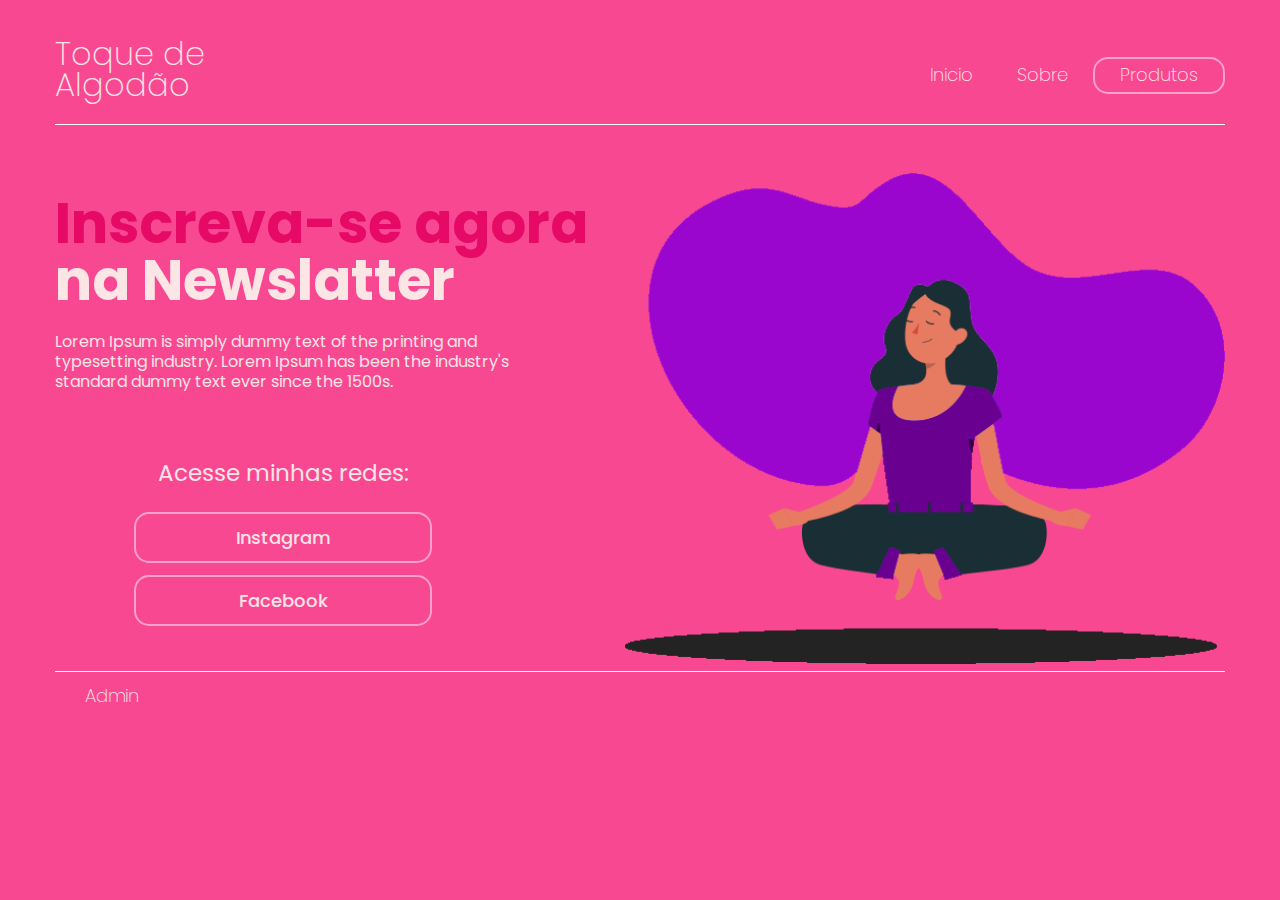
<file: index.html>
<!DOCTYPE html>
<html lang="en">
<head>
    <meta charset="UTF-8">
    <meta http-equiv="X-UA-Compatible" content="IE=edge">
    <meta name="viewport" content="width=device-width, initial-scale=1.0">
    <title>Projeto Site</title>
    <link rel="stylesheet" href="style.css">
    <link rel="stylesheet" href="media.css">
</head>
<body>
    <header class="cabecalho">
        <div class="cabecalho-titulo">
            <h1>Toque de</h1>
            <h1>Algodão</h1>
        </div>
        <ul class="cabecalho-links">
            <a class="cabecalho-a" href="./index.html"><li class="cabecalho-links-style">Inicio</li></a>
            <a class="cabecalho-a" href="./about.html"><li class="cabecalho-links-style">Sobre</li></a>
            <a class="cabecalho-a" href="./products.html" id="botao-destaque"><li class="cabecalho-links-style">Produtos</li></a>
        </ul>
    </header>
    <main>
        <aside class="conteudo-principal">
            <h2 class="conteudo-principal-titulo"><span>Inscreva-se agora</span></h2>
            <h2 class="conteudo-principal-titulo">na Newslatter</h2>
            <p class="conteudo-principal-paragrafo">Lorem Ipsum is simply dummy text of the printing and typesetting industry. Lorem Ipsum has been the industry's standard dummy text ever since the 1500s.</p>
            <div class="conteudo-principal-links">
                <p class="conteudo-principal-links-texto">Acesse minhas redes:</p>
                <a class="conteudo-principal-links-style" href="https://www.instagram.com/">Instagram</a>
                <a class="conteudo-principal-links-style" href="https://www.facebook.com/">Facebook</a>
            </div>
        </aside>
        <article>
            <img class="conteudo-principal-imagem" src="./assets/77d0a7c454e658833800528e748edbe9.png" alt="Imagem tela principal">
        </article>
    </main>
    <footer class="rodape">
        <a class="rodape-link" href="adm-page.html">Admin</a>
    </footer>
    
</body>
</html>
</file>
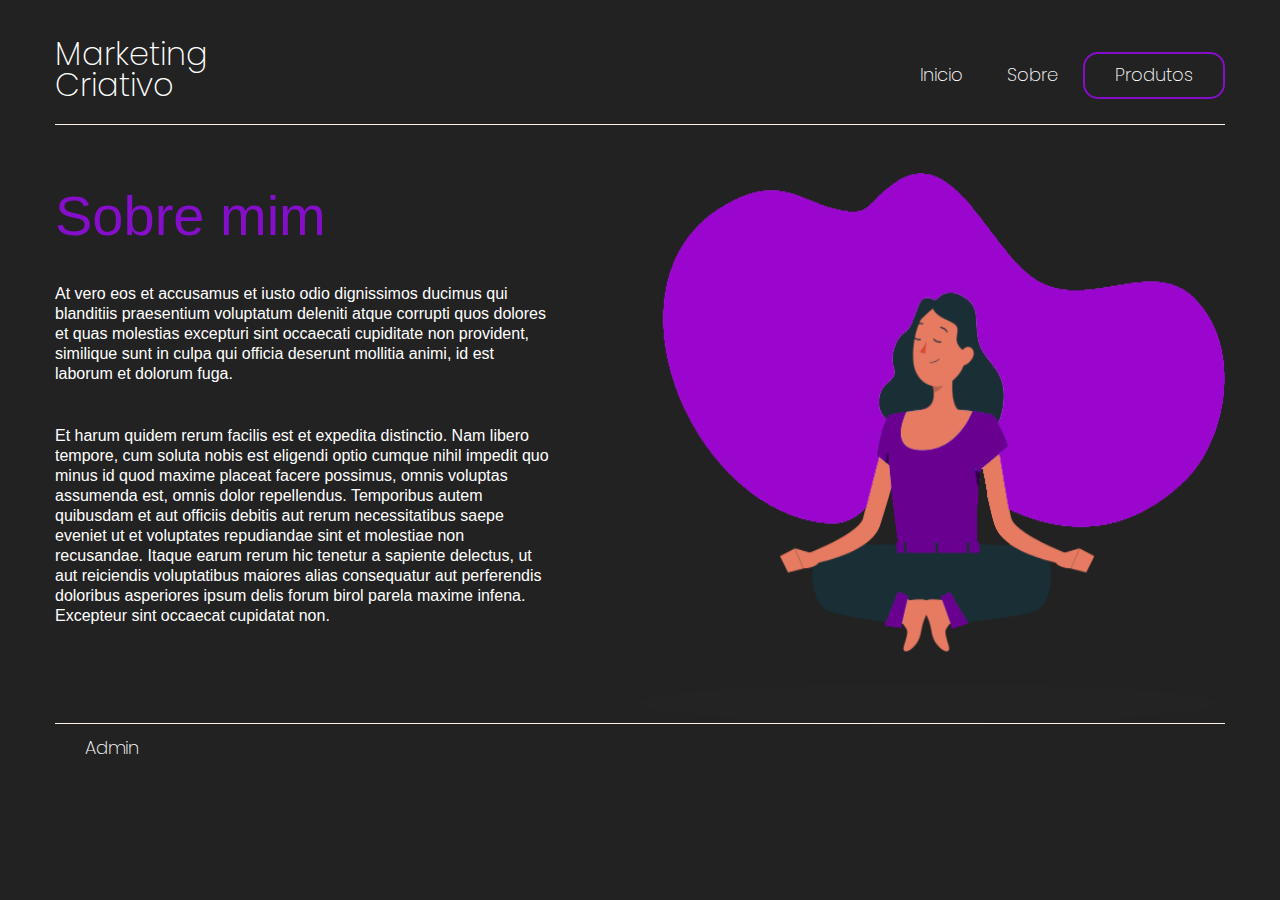
<file: about.html>
<!DOCTYPE html>
<html lang="en">
<head>
    <meta charset="UTF-8">
    <meta http-equiv="X-UA-Compatible" content="IE=edge">
    <meta name="viewport" content="width=device-width, initial-scale=1.0">
    <title>Sobre Mim</title>
    <link rel="stylesheet" href="./aboutstyle.css">
    <link rel="stylesheet" href="media.css">
</head>
<body>
    <header class="cabecalho">
        <div class="cabecalho-titulo">
            <h1>Marketing</h1>
            <h1>Criativo</h1>
        </div>
        <ul class="cabecalho-links">
            <a class="cabecalho-a" href="./index.html"><li class="cabecalho-links-style">Inicio</li></a>
            <a class="cabecalho-a" href="./about.html"><li class="cabecalho-links-style">Sobre</li></a>
            <a class="cabecalho-a" href="./products.html" id="botao-destaque"><li class="cabecalho-links-style">Produtos</li></a>
        </ul>
    </header>
    <main>
        <section class="conteudo-principal-about">
            <h1 class="conteudo-principal-titulo-about"><span>Sobre mim</span></h1>
            <p class="conteudo-principal-paragrafo-about">At vero eos et accusamus et iusto odio dignissimos ducimus qui blanditiis praesentium voluptatum deleniti atque corrupti quos dolores et quas molestias excepturi sint occaecati cupiditate non provident, similique sunt in culpa qui officia deserunt mollitia animi, id est laborum et dolorum fuga.</p>
            <p class="conteudo-principal-paragrafo-about">Et harum quidem rerum facilis est et expedita distinctio. Nam libero tempore, cum soluta nobis est eligendi optio cumque nihil impedit quo minus id quod maxime placeat facere possimus, omnis voluptas assumenda est, omnis dolor repellendus. Temporibus autem quibusdam et aut officiis debitis aut rerum necessitatibus saepe eveniet ut et voluptates repudiandae sint et molestiae non recusandae. Itaque earum rerum hic tenetur a sapiente delectus, ut aut reiciendis voluptatibus maiores alias consequatur aut perferendis doloribus asperiores ipsum delis forum birol parela maxime infena. Excepteur sint occaecat cupidatat non.</p>
        </section>
        <img class="conteudo-principal-imagem-about" src="./assets/77d0a7c454e658833800528e748edbe9.png" alt="mulher roxa">
    </main>
    <footer class="rodape-about">
        <a class="rodape-link" href="adm-page.html">Admin</a>
    </footer>
</file>
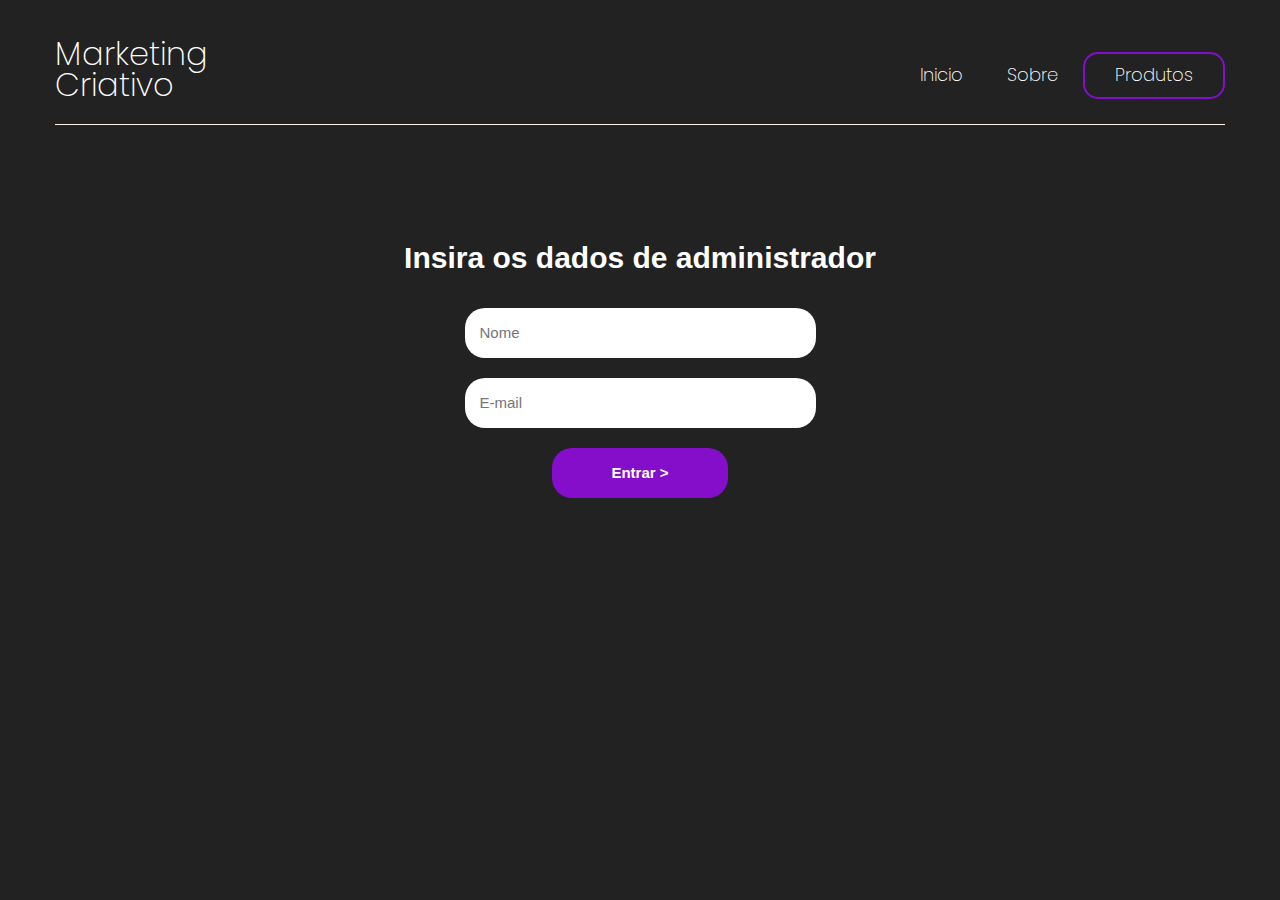
<file: adm-page.html>
<!DOCTYPE html>
<html lang="en">
<head>
    <meta charset="UTF-8">
    <meta http-equiv="X-UA-Compatible" content="IE=edge">
    <meta name="viewport" content="width=device-width, initial-scale=1.0">
    <title>Pagina do Administrador</title>
    <link rel="stylesheet" href="./admstyle.css">
    <link rel="stylesheet" href="./media.css">
</head>
<body>
    <header class="cabecalho">
        <div class="cabecalho-titulo">
            <h1>Marketing</h1>
            <h1>Criativo</h1>
        </div>
        <ul class="cabecalho-links">
            <a class="cabecalho-a" href="./index.html"><li class="cabecalho-links-style">Inicio</li></a>
            <a class="cabecalho-a" href="./about.html"><li class="cabecalho-links-style">Sobre</li></a>
            <a class="cabecalho-a" href="./products.html" id="botao-destaque"><li class="cabecalho-links-style">Produtos</li></a>
        </ul>
    </header>
    <main class="conteudo-principal-adm">
        <h2 class="conteudo-principal-titulo-adm">Insira os dados de administrador</h2>
        <form class="formulario">
            <input type="text" placeholder="Nome">
            <input type="email" placeholder="E-mail">
            <input type="submit" value="Entrar >">
        </form>
    </main>
    
</body>
</html>
</file>
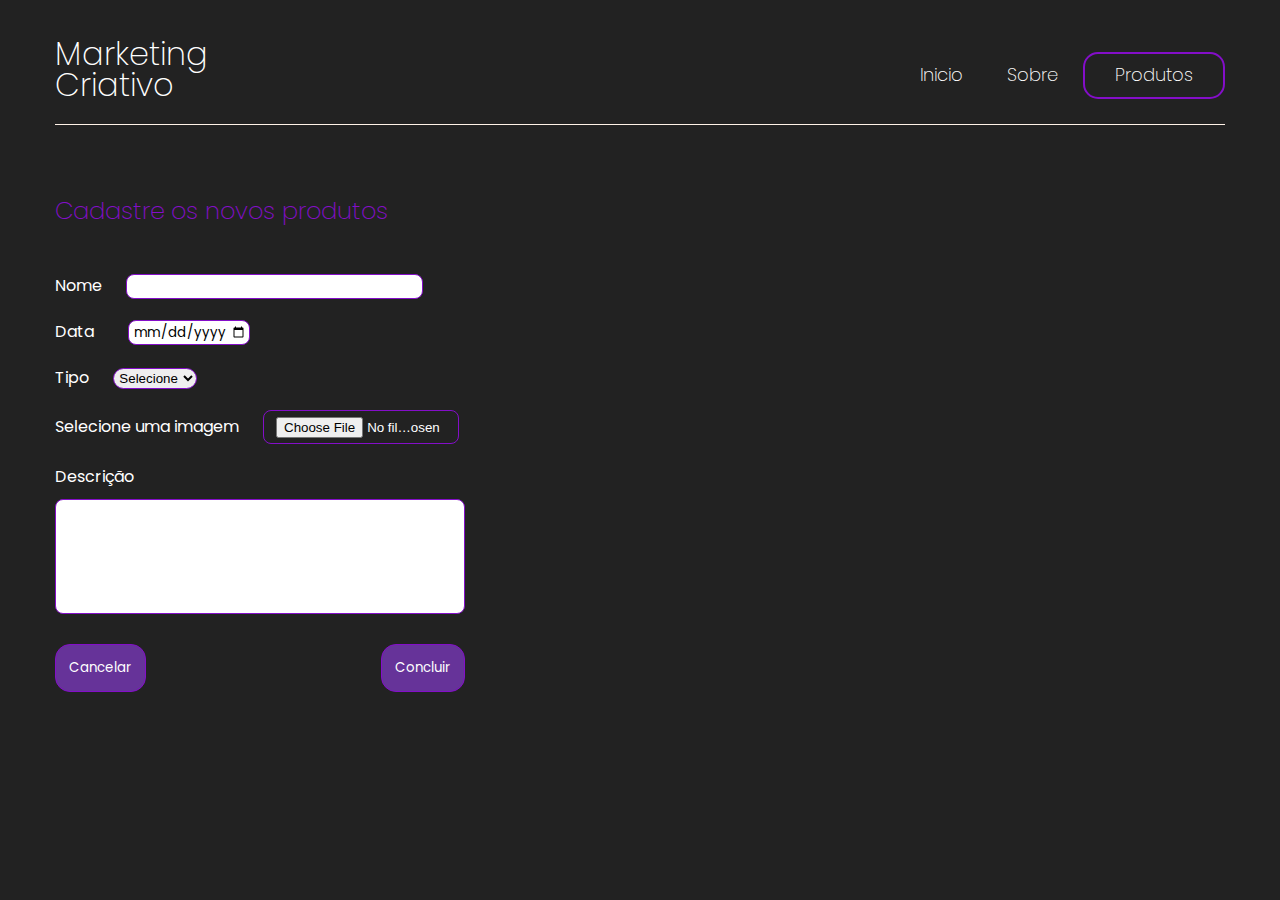
<file: product-cad.html>
<!DOCTYPE html>
<html lang="en">
<head>
    <meta charset="UTF-8">
    <meta http-equiv="X-UA-Compatible" content="IE=edge">
    <meta name="viewport" content="width=device-width, initial-scale=1.0">
    <title>Cadastro de produtos</title>
    <link rel="stylesheet" href="./cadstyle.css">
    <link rel="stylesheet" href="./media.css">
</head>
<body>
    <header class="cabecalho-cad">
        <div class="cabecalho-titulo-cad">
            <h1>Marketing</h1>
            <h1>Criativo</h1>
        </div>
        <ul class="cabecalho-links-cad">
            <a class="cabecalho-a" href="./index.html"><li class="cabecalho-links-style-cad">Inicio</li></a>
            <a class="cabecalho-a" href="./about.html"><li class="cabecalho-links-style-cad">Sobre</li></a>
            <a class="cabecalho-a" href="./products.html" id="botao-destaque"><li class="cabecalho-links-style-cad">Produtos</li></a>
        </ul>
    </header>
    <div class="conteudo-principal-cad">
        <h2 class="conteudo-principal-cad-titulo">Cadastre os novos produtos</h2>
        <br>
    </div>
    <form class="formulario">
        <div class="campo">
                <label for="nome">Nome</label>
                <input type="text" name="nome" id="nome" required>
        </div>
        <div class="campo">
                <label for="data" id="data">Data</label>
                <input type="date" name="data" id="data" required>
        </div>
        <div class="campo">
            <label for="tipo">Tipo</label>
            <select name="tipo" id="tipo" required>
                    <option selected disabled value="">Selecione</option>
                    <option>Sport</option>
                    <option value="">Muscle</option>
                    <option value="">Supercar</option>
                    <option value="">Hypercar</option>
            </select>
        </div>
        <div class="campo">
            <label for="imagem">Selecione uma imagem</label>
            <input type="file" name="imagem" id="imagem">
        </div>
        <div class="campo-textarea">
                <label for="descricao">Descrição</label>
                <textarea rows="6" id="descricao"></textarea>
        </div>
        <div class="botao-cad">
            <button class="botao" type="submit">Cancelar</button>
            <button class="botao" type="submit">Concluir</button>
        </div>    
    </form>
</file>
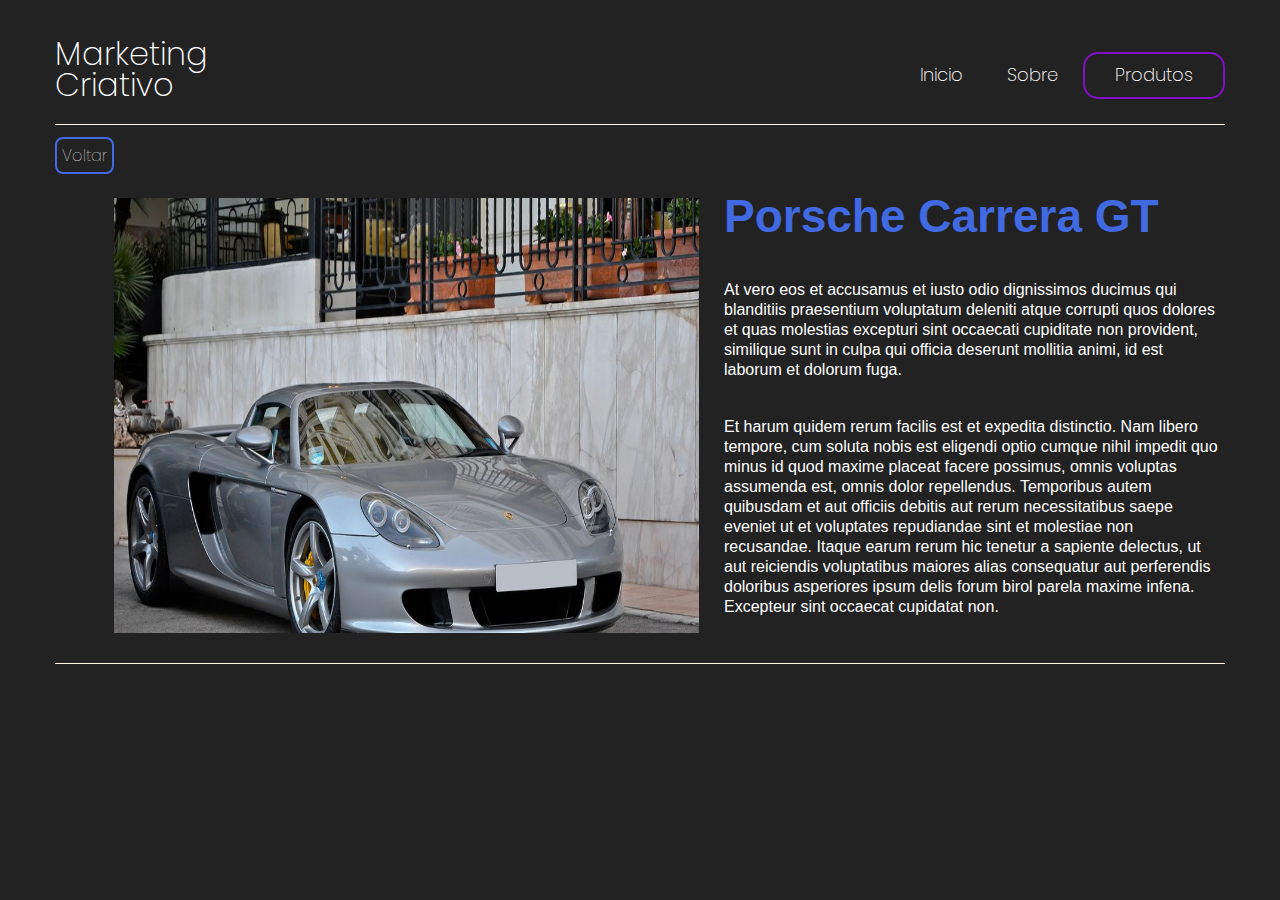
<file: productpage.html>
<!DOCTYPE html>
<html lang="en">
<head>
    <meta charset="UTF-8">
    <meta http-equiv="X-UA-Compatible" content="IE=edge">
    <meta name="viewport" content="width=device-width, initial-scale=1.0">
    <title>Pagina do produto</title>
    <link rel="stylesheet" href="./productpagestyle.css">
    <link rel="stylesheet" href="media.css">
</head>
<body>
    <header class="cabecalho">
        <div class="cabecalho-titulo">
            <h1>Marketing</h1>
            <h1>Criativo</h1>
        </div>
        <ul class="cabecalho-links">
            <a class="cabecalho-a" href="./index.html"><li class="cabecalho-links-style">Inicio</li></a>
            <a class="cabecalho-a" href="./about.html"><li class="cabecalho-links-style">Sobre</li></a>
            <a class="cabecalho-a" href="./products.html" id="botao-destaque"><li class="cabecalho-links-style">Produtos</li></a>
        </ul>
    </header>
    <main>
        <header class="botao-voltar">
            <a href="products.html" class="back-link"><i class="fas fa-arrow-left"></i> Voltar</a>
        </header>
        <img class="conteudo-principal-imagem-produtopag" src="./assets/1484927519-porsche-carrera-gt.jpg" alt="carrera gt">
        <section class="conteudo-principal-produtopag">
            <h2 class="conteudo-principal-titulo-produtopag"><span>Porsche Carrera GT</span></h1>
            <p class="conteudo-principal-paragrafo-produtopag">At vero eos et accusamus et iusto odio dignissimos ducimus qui blanditiis praesentium voluptatum deleniti atque corrupti quos dolores et quas molestias excepturi sint occaecati cupiditate non provident, similique sunt in culpa qui officia deserunt mollitia animi, id est laborum et dolorum fuga.</p>
            <p class="conteudo-principal-paragrafo-produtopag">Et harum quidem rerum facilis est et expedita distinctio. Nam libero tempore, cum soluta nobis est eligendi optio cumque nihil impedit quo minus id quod maxime placeat facere possimus, omnis voluptas assumenda est, omnis dolor repellendus. Temporibus autem quibusdam et aut officiis debitis aut rerum necessitatibus saepe eveniet ut et voluptates repudiandae sint et molestiae non recusandae. Itaque earum rerum hic tenetur a sapiente delectus, ut aut reiciendis voluptatibus maiores alias consequatur aut perferendis doloribus asperiores ipsum delis forum birol parela maxime infena. Excepteur sint occaecat cupidatat non.</p>
        </section>
    </main>
    <footer class="rodape-produtopag">
        <a class="rodape-link" href="adm-page.html">Admin</a>
    </footer>
</file>
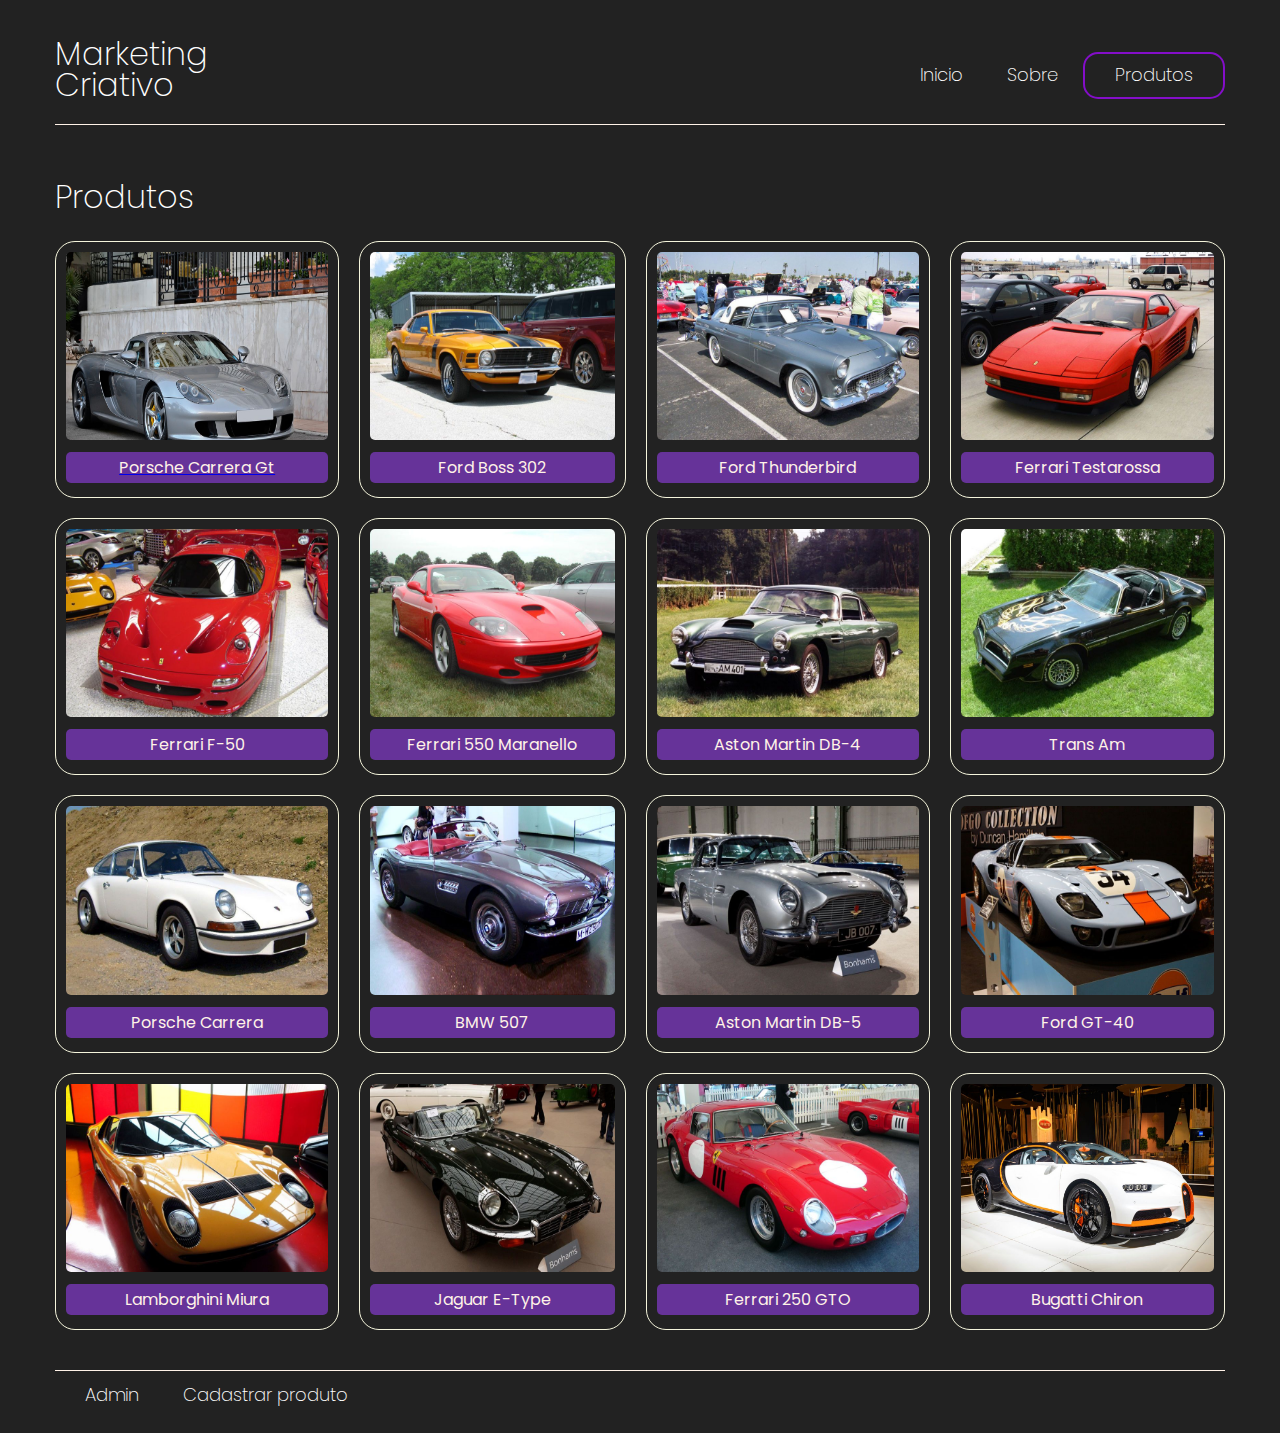
<file: products.html>
<!DOCTYPE html>
<html lang="en">
<head>
    <meta charset="UTF-8">
    <meta http-equiv="X-UA-Compatible" content="IE=edge">
    <meta name="viewport" content="width=device-width, initial-scale=1.0">
    <title>Produtos</title>
    <link rel="stylesheet" href="./productsstyle.css">
    <link rel="stylesheet" href="media.css">
</head>
<body>
    <header class="cabecalho">
        <div class="cabecalho-titulo">
            <h1>Marketing</h1>
            <h1>Criativo</h1>
        </div>
        <ul class="cabecalho-links">
            <a class="cabecalho-a" href="./index.html"><li class="cabecalho-links-style">Inicio</li></a>
            <a class="cabecalho-a" href="./about.html"><li class="cabecalho-links-style">Sobre</li></a>
            <a class="cabecalho-a" href="./products.html" id="botao-destaque"><li class="cabecalho-links-style">Produtos</li></a>
        </ul>
    </header>
    <main>
        <header class="main-cabecalho-products">Produtos</header>
        <section class="grid-produtos">
            <section class="produto">
                <img class="produto-img" src="./assets/1484927519-porsche-carrera-gt.jpg" alt="carrera gt">
                <a href="./productpage.html"><p>Porsche Carrera Gt</p></a>
            </section>
            <section class="produto">
                <img class="produto-img" src="./assets/54ca5c2a9efe7_-_100-cars-010-ford-boss-302-1211-xln.jpg" alt="boss 302">
                <p>Ford Boss 302</p>
            </section>
            <section class="produto">
                <img class="produto-img" src="./assets/54ca5c2e3b6eb_-_100-cars-020-ford-thunderbird-1211-xln.jpg" alt="thunderbird 1211">
                <p>Ford Thunderbird</p>
            </section>
            <section class="produto">
                <img class="produto-img" src="./assets/54ca5c3414a77_-_100-cars-036-ferrari-testarossa-1211-xln.jpg" alt="testarossa">
                <p>Ferrari Testarossa</p>
            </section>
            <section class="produto">
                <img class="produto-img" src="./assets/54ca5c3809782_-_100-cars-047-ferrari-f50-1211-xln.jpg" alt="f-50">
                <p>Ferrari F-50</p>
            </section>
            <section class="produto">
                <img class="produto-img" src="./assets/54ca5c3d9c142_-_100-cars-062-ferrari-550-maranello-1211-xln-46381994.jpg" alt="550 maranello">
                <p>Ferrari 550 Maranello</p>
            </section>
            <section class="produto">
                <img class="produto-img" src="./assets/54ca5c3debdb3_-_100-cars-063-aston-martin-db4-1211-xln.jpg" alt="db-4">
                <p>Aston Martin DB-4</p>
            </section>
            <section class="produto">
                <img class="produto-img" src="./assets/54ca5c3e9b479_-_100-cars-065-trans-am-1211-xln.jpg" alt="trans am">
                <p>Trans Am</p>
            </section>
            <section class="produto">
                <img class="produto-img" src="./assets/54ca5c42931c7_-_100-cars-075-porsche-carrera-27rs-1211-xln.jpg" alt="carrera">
                <p>Porsche Carrera</p>
            </section>
            <section class="produto">
                <img class="produto-img" src="./assets/54ca5c466f215_-_100-cars-085-bmw-507-1211-xln-7773836.jpg" alt="bmw 507">
                <p>BMW 507</p>
            </section>
            <section class="produto">
                <img class="produto-img" src="./assets/54ca5c481b744_-_100-cars-089-aston-martin-db5-1211-xln.jpg" alt="db5">
                <p>Aston Martin DB-5</p>
            </section>
            <section class="produto">
                <img class="produto-img" src="./assets/54ca5c4871ef7_-_100-cars-090-ford-gt40-1211-xln-25588403.jpg" alt="ford gt40">
                <p>Ford GT-40</p>
            </section>
            <section class="produto">
                <img class="produto-img" src="./assets/54ca5c498032c_-_100-cars-093-lamborghini-miura-1211-xln.jpg" alt="miura">
                <p>Lamborghini Miura</p>
            </section>
            <section class="produto">
                <img class="produto-img" src="./assets/54ca5c4aa0854_-_100-cars-096-jaguar-e-type-1211-xln.jpg" alt="e-type">
                <p>Jaguar E-Type</p>
            </section>
            <section class="produto">
                <img class="produto-img" src="./assets/54ca5c4c09724_-_100-cars-100-ferrari-250-gto-1211-xln.jpg" alt="250 gto">
                <p>Ferrari 250 GTO</p>
            </section>
            <section class="produto">
                <img class="produto-img" src="./assets/bugatti-chiron-sport-mid-engined-w16-engine-exclusive-news-photo-1600704674.jpg" alt="chiron">
                <p>Bugatti Chiron</p>
            </section>
        </section>
    </main>
    <footer class="rodape-products">
        <a class="rodape-link" href="adm-page.html">Admin</a>
        <a class="rodape-link" href="./product-cad.html">Cadastrar produto</a>
    </footer>

</body>
</html>
</file>
<file: style.css>
@import url('https://fonts.googleapis.com/css2?family=Inter&family=Poppins:wght@300;400;500;600;700;900&family=Righteous&display=swap');

:root {
    --cor--background: #F94892;
    --cor--fonte: #FBE5E5;
    --cor--titulo: #E60965;
    --cor--hover: #FFA1C9;

    --fonte--primaria: 'Poppins', sans-serif;
    --fonte--secundaria: 'Montserrat', sans-serif;
}

/* * {
    margin: 0;
    padding: 0;
} */

body {
    background-color: var(--cor--background);
    color: var(--cor--fonte);
    font-family: var(--fonte--primaria);
    font-weight: normal;
    font-style: normal;
    box-sizing: border-box;
    margin: 0 auto;
    padding: 15px;
    max-width: 1200px;
}

.cabecalho {
    display: flex;
    flex-direction: row;
    align-items: center;
    justify-content: space-between;
    margin-bottom: 48px;
    border-bottom: 0.4px solid white;
}

.cabecalho-titulo {
    line-height: 10px;
    flex-direction: column;
    cursor: none;
}

.cabecalho-links-style {
    display: inline-block;
    text-decoration: none;
    padding-top: 10px;
    margin: 20px;
    font-size: large;
    font-weight: 200;
}

.cabecalho-a {
    color: var(--cor--fonte);
}

.cabecalho-a:hover {
    color: var(--cor--hover);
    transition: 0.3s all;
}

#botao-destaque {
    border: 2px solid var(--cor--hover);
    padding: 5px;
    border-radius: 15px;
}

#botao-destaque:hover {
    background-color: var(--cor--hover);
    color: white;
}

h1 {
    font-weight: 200;
}

main {
    display: flex;
    flex-direction: row;
    margin-top: 5px;
    margin-bottom: auto;
}

.conteudo-principal {
    width: 50%;   
}

.conteudo-principal-titulo {
    font-size: 56px;
    line-height: 10px;
    font-family: var(--fonte--primaria);
}

span {
    color: var(--cor--titulo);
}

.conteudo-principal-paragrafo {
    line-height: 20px;
    max-width: 500px;
    font-family: var(--fonte--primaria);
}

.conteudo-principal-imagem {
    width: 600px;
}

.conteudo-principal-links {
    display: flex;
    flex-direction: column;
    align-items: center;
    justify-content: space-between;
    width: 80%; 
    padding-top: 25px;
    gap: 12px;
}

.conteudo-principal-links-texto {
    font-weight: 400;
    font-size: 23px;
    margin-bottom: 10px;
    margin-top: 0 auto;
}

.conteudo-principal-links-style {
    text-decoration: none;
    display: flex;
    justify-content: center;
    color: var(--cor--fonte);
    font-size: large;
    font-weight: 200;
    border: 2px solid var(--cor--hover);
    padding: 10px;
    border-radius: 15px;
    width: 60%;
    text-align: center;
    font-weight: 500;
    gap: 16px;
}

.conteudo-principal-links-style:hover {
    background-color: var(--cor--hover);
    color: var(--cor--fonte);
}

.rodape {
    border-top: 0.4px solid white;
    padding: 10px;
}

.rodape-link {
    text-decoration: none;
    font-size: smaller;
    color: var(--cor--fonte);
    padding-top: 10px;
    margin: 20px;
    font-size: large;
    font-weight: 200;
}

.rodape-link:hover {
    color: var(--cor--hover);
    transition: 0.3s all;
}
</file>
<file: media.css>
@media screen and (max-width: 1200px) {
     
    .cabecalho {
        flex-direction: column;
        justify-content: center;
        padding-top: 2%;
    }

    .cabecalho-titulo {
        align-items: center;
        text-align: left;
    }

    .cabecalho-links {
        text-align: center;
        align-items: center;
    }

    .cabecalho-links-style {
        display: inline-flex;
        padding-top: 10px;
        margin: 17px;
        font-size: medium;
        font-weight: 200;
    }

    .cabecalho-a {
        color: white;
    }

    #botao-destaque {
        border: none
    }

    main {
        flex-direction: column;
        align-items: center;
    }

    .conteudo-principal {
        width: auto;
    }

    .conteudo-principal-titulo {
        font-size: 2.4rem;
        line-height: 10px;
        margin-top: 10px;
    }

    .conteudo-principal-paragrafo {
        width: 95%;
        padding-top: 5px;
        font-size: 1.1rem;
    }

    .conteudo-principal-links {
        margin: 0 auto;
        width: 100%;
    }

    .conteudo-principal-links-texto {
        font-size: 1.1rem;
        margin-bottom: 0 auto;
        margin-top: -10px;
    }

    .conteudo-principal-links-style {
        width: 50%;
        gap: 10px;
    }
   
    .conteudo-principal-imagem {
        width: 50%;
        margin-top: 15px;
        margin-left: 25%;
    }

    .rodape {
        border-top: none;
    }

    .conteudo-principal-adm {
        flex-direction: column;
        margin-top: 1px;
        align-items: center;
        text-align: center;
    }

    .conteudo-principal-titulo-adm {
        font-size: 1.5rem;
        line-height: 25px;
        margin-top: 1px;
    }

    .formulario {
        display: flex;
        flex-direction: column;
        width: 60%;
    }

    .conteudo-principal-about {
        width: auto;
        gap: 0px;
        padding: 10px;
        gap: 5px;
    }

    .conteudo-principal-titulo-about {
        font-size: 2.5rem;
        line-height: 10px;
        margin-top: 10px;
    }

    .conteudo-principal-paragrafo-about {
        width: auto;
        font-size: 1.0rem;
        font-weight: lighter;
        text-align: left;
    }
    
    .conteudo-principal-imagem-about {
        width: 80%;
        height: auto;
    }
    
    .rodape-about {
        display: none;
    }

    .main-cabecalho-products {
        font-weight: 200;
        margin-bottom: 20px;
        font-size: 2.0rem;
        text-align: center;
        border: 0.4px solid rebeccapurple;
        padding: 5px;
        border-radius: 20px;
        font-weight: 200;
    }

    .grid-produtos {
        display: grid;
        grid-template-columns: auto auto;
        justify-content: space-around;
        row-gap: 50px;
        column-gap: 20px;
    }

    .produto {
        border: 1px solid beige;
        padding: 10px;
        border-radius: 20px;
    }

    .produto-img {
        width: 100%;
        height: 70%;
        border-radius: 5px;
    }
    
    .produto p {
        color: #FFF2E7;
        background-color: rebeccapurple;
        padding: 1px;
        border-radius: 10px;
        text-align: center;
        cursor: default;
        font-size: 0.9rem;
        font-weight: 100;
        margin-top: 0px;
    }
    
    .rodape-products {
        display: none;
    }

    .cabecalho-cad {
        flex-direction: column;
        justify-content: center;
        padding-top: 2%;
        margin-bottom: 17px;
    }

    .cabecalho-titulo-cad {
        align-items: center;
        text-align: left;
    }

    .cabecalho-links-cad {
        text-align: center;
        align-items: center;
    }

    .cabecalho-links-style-cad {
        display: inline-flex;
        padding-top: 10px;
        margin: 17px;
        font-size: medium;
        font-weight: 200;
    }

    .conteudo-principal-cad {
        align-items: center;
        text-align: center;
        justify-content: space-evenly;
    }

    .conteudo-principal-cad-titulo {
        color: rgb(132, 14, 201);
        width: auto;
    }
    
    .campo {
        width: auto;
        margin-top: 5px;
    }
    
    label {
        margin-right: 20px;
    }
    
    input {
        width: 145%;
    }
    
    .campo [type="date"] {
        width: 60%;
    }

    #imagem {
        padding: 6px 12px;
        cursor: pointer;
        width: 100%;
        margin-top: 10px;
    }

    .campo-textarea {
        width: 165%;
    }

    #descricao {
        height: 110px;
    }
    
    .botao-cad {
        width: 100%;
        padding-top: 10px;
        gap: 80%;
    }

    .botao-voltar {
        display: none;
    }

    .conteudo-principal-produtopag {
        width: auto;
        padding: 10px;
    }
    
    .conteudo-principal-titulo-produtopag {
        font-size: 1.5rem;
        line-height: 10px;
        margin-top: 10px;
    }
    
    .conteudo-principal-paragrafo-produtopag {
        width: auto;
        font-size: 0.8rem;
        font-weight: lighter;
        text-align: left;
    }
    
    .conteudo-principal-imagem-produtopag {
        width: 100%;
        height: auto;
        margin-top: -25px;
    }
}
</file>
<file: aboutstyle.css>
@import url('https://fonts.googleapis.com/css2?family=Inter&family=Poppins:wght@300;400;500;600;700;900&family=Righteous&display=swap');

/* * {
    margin: 0;
    padding: 0;
} */

body {
    background-color: rgb(34, 34, 34);
    color: white;
    font-family: 'Poppins', sans-serif;
    font-weight: normal;
    font-style: normal;
    box-sizing: border-box;
    margin: 0 auto;
    padding: 15px;
    max-width: 1200px;
}

.cabecalho {
    display: flex;
    flex-direction: row;
    align-items: center;
    justify-content: space-between;
    margin-bottom: 48px;
    border-bottom: 0.4px solid #FFF2E7;
}

.cabecalho-titulo {
    line-height: 10px;
    flex-direction: column;
}

.cabecalho-links-style {
    display: inline-block;
    text-decoration: none;
    padding-top: 10px;
    margin: 20px;
    font-size: large;
    font-weight: 200;
}

.cabecalho-a {
    color: white;
}

.cabecalho-a:hover {
    color: rgb(132, 14, 201);
    transition: 0.3s all;
}

#botao-destaque {
    border: 2px solid rgb(132, 14, 201);;
    padding: 10px;
    border-radius: 15px;
}

#botao-destaque:hover {
    background-color: rgb(132, 14, 201);
    color: white;
}

h1 {
    font-weight: 200;
}

main {
    display: flex;
    flex-direction: row;
    margin-top: 5px;
}

.conteudo-principal-about {
    width: 50%;
    display: flex;
    flex-direction: column;
    gap: 10px;
}

.conteudo-principal-titulo-about {
    font-size: 56px;
    line-height: 10px;
    font-family: 'Poppinsmedium', sans-serif;
}

span {
    color: rgb(132, 14, 201);
}

.conteudo-principal-paragrafo-about {
    line-height: 20px;
    max-width: 500px;
    font-family: 'Poppinslight', sans-serif;
}

.conteudo-principal-imagem-about {
    width: 50%;
    height: 550px;
}

.rodape-about {
    border-top: 0.4px solid #FFF2E7;
    padding: 10px;
}

.rodape-link {
    text-decoration: none;
    color: white;
    padding-top: 10px;
    margin: 20px;
    font-size: large;
    font-weight: 200;
}

.rodape-link:hover {
    color: rgb(132, 14, 201);
    transition: 0.3s all;
}
</file>
<file: admstyle.css>
@import url('https://fonts.googleapis.com/css2?family=Inter&family=Poppins:wght@300;400;500;600;700;900&family=Righteous&display=swap');

body {
    background-color: rgb(34, 34, 34);
    color: white;
    font-family: 'Poppins', sans-serif;
    font-weight: normal;
    font-style: normal;
    box-sizing: border-box;
    margin: 0 auto;
    padding: 15px;
    max-width: 1200px;
}

.cabecalho {
    display: flex;
    flex-direction: row;
    align-items: center;
    justify-content: space-between;
    margin-bottom: 48px;
    border-bottom: 0.4px solid #FFF2E7;
}

.cabecalho-titulo {
    line-height: 10px;
    flex-direction: column;
}

.cabecalho-links-style {
    display: inline-block;
    text-decoration: none;
    padding-top: 10px;
    margin: 20px;
    font-size: large;
    font-weight: 200;
}

.cabecalho-a {
    color: white;
}

.cabecalho-a:hover {
    color: rgb(132, 14, 201);
    transition: 0.3s all;
}

#botao-destaque {
    border: 2px solid rgb(132, 14, 201);;
    padding: 10px;
    border-radius: 15px;
}

#botao-destaque:hover {
    background-color: rgb(132, 14, 201);
    color: white;
}

h1 {
    font-weight: 200;
}

.conteudo-principal-adm {
    display: flex;
    flex-direction: column;
    margin-top: 5px;
    padding-top: 55px;
    align-items: center;
}

.conteudo-principal-titulo-adm {
    font-size: 30px;
    line-height: 10px;
    font-family: 'Poppinsmedium', sans-serif;
}

.formulario {
    display: flex;
    flex-direction: column;
    width: 30%;
}

.formulario [type="submit"] {
    height: 50px;
    width: 50%;
    background-color: rgb(132, 14, 201);
    color: white;
    font-weight: bold;
    align-self: center;
}

.formulario [type="submit"]:hover {
    cursor: pointer;
    background-color: rgb(188, 99, 247);
    color: white;
}

input {
    margin-top: 20px;
    height: 20px;
    padding: 15px;
    border-radius: 20px;
    border: none;
    font-size: 15px;
}
</file>
<file: cadstyle.css>
@import url('https://fonts.googleapis.com/css2?family=Inter&family=Poppins:wght@300;400;500;600;700;900&family=Righteous&display=swap');

/* * {
    margin: 0;
    padding: 0;
} */

body {
    background-color: rgb(34, 34, 34);
    color: white;
    font-family: 'Poppins', sans-serif;
    font-weight: normal;
    font-style: normal;
    box-sizing: border-box;
    margin: 0 auto;
    padding: 15px;
    max-width: 1200px;
}

.cabecalho-cad {
    display: flex;
    flex-direction: row;
    align-items: center;
    justify-content: space-between;
    margin-bottom: 48px;
    border-bottom: 0.4px solid #FFF2E7;
}

.cabecalho-titulo-cad {
    line-height: 10px;
    flex-direction: column;
}

.cabecalho-links-style-cad {
    display: inline-block;
    text-decoration: none;
    padding-top: 10px;
    margin: 20px;
    font-size: large;
    font-weight: 200;
}

.cabecalho-a {
    color: white;
}

.cabecalho-a:hover {
    color: rgb(132, 14, 201);
    transition: 0.3s all;
}

#botao-destaque {
    border: 2px solid rgb(132, 14, 201);;
    padding: 10px;
    border-radius: 15px;
}

#botao-destaque:hover {
    background-color: rgb(132, 14, 201);
    color: white;
}

h1, h2 {
    font-weight: 200;
}

.conteudo-principal-cad {
    display: flex;
    flex-direction: column;
    margin-top: 5px;
    align-items: left;
}

.conteudo-principal-cad-titulo {
    color: rgb(132, 14, 201);
}

.campo {
    color: white;
    margin-bottom: 20px;
    width: 50%;
}

label {
    margin-right: 20px;
}

input {
    border-radius: 8px;
    padding: 0.1em;
    border: 1.4px solid rgb(132, 14, 201);
    height: 20px;
    width: 50%;
}

.campo [type="date"] {
    width: 20%;
    font-family: 'Poppins', sans-serif;
    text-align: center;
}

#data {
    margin-right: 30px;
}

select {
    border-radius: 20px;
    padding: 0.1em;
    border: 1.4px solid rgb(132, 14, 201);
}

#imagem {
    padding: 6px 12px;
    cursor: pointer;
    width: 29%;
}

#imagem:hover {
    background-color: rebeccapurple;
}

.campo-textarea {
    color: white;
    margin-bottom: 20px;
    width: 35%;
    display: flex;
    flex-direction: column;
    gap: 10px;
}

#descricao {
    resize: none;
    border-radius: 8px;
    padding: 0.1em;
    border: 1.4px solid rgb(132, 14, 201);
    height: 110px;
}

.botao-cad {
    display: flex;
    flex-direction: row;
    justify-content: space-between;
    width: 35%;
    padding-top: 10px;
}

.botao {
    border-radius: 15px;
    padding: 1em;
    border: 1.4px solid rgb(132, 14, 201);
    background-color: rebeccapurple;
    color: white;
    font-family: 'Poppins', sans-serif;
}

.botao:hover {
    cursor: pointer;
    background-color: rgb(188, 99, 247);
    color: white;
}
</file>
<file: productpagestyle.css>
@import url('https://fonts.googleapis.com/css2?family=Inter&family=Poppins:wght@300;400;500;600;700;900&family=Righteous&display=swap');

/* * {
    margin: 0;
    padding: 0;
} */

body {
    background-color: rgb(34, 34, 34);
    color: white;
    font-family: 'Poppins', sans-serif;
    font-weight: normal;
    font-style: normal;
    box-sizing: border-box;
    margin: 0 auto;
    padding: 15px;
    max-width: 1200px;
}

.cabecalho {
    display: flex;
    flex-direction: row;
    align-items: center;
    justify-content: space-between;
    margin-bottom: 48px;
    border-bottom: 0.4px solid #FFF2E7;
}

.cabecalho-titulo {
    line-height: 10px;
    flex-direction: column;
}

.cabecalho-links-style {
    display: inline-block;
    text-decoration: none;
    padding-top: 10px;
    margin: 20px;
    font-size: large;
    font-weight: 200;
}

.cabecalho-a {
    color: white;
}

.cabecalho-a:hover {
    color: rgb(132, 14, 201);
    transition: 0.3s all;
}

#botao-destaque {
    border: 2px solid rgb(132, 14, 201);;
    padding: 10px;
    border-radius: 15px;
}

#botao-destaque:hover {
    background-color: rgb(132, 14, 201);
    color: white;
}

h1 {
    font-weight: 200;
}

main {
    display: flex;
    flex-direction: row;
    margin-top: 5px;
    margin-bottom: 30px;
}

.botao-voltar {
    margin-top: -30px;
}

.back-link {
    text-decoration: none;
    color: white;
    font-weight: 100;
    border: 2px solid royalblue;
    padding: 5px;
    border-radius: 8px;
}

.back-link:hover {
    background-color: royalblue;
    color: white;
}

.conteudo-principal-produtopag {
    width: 50%;
    display: flex;
    flex-direction: column;
    gap: 5px;
    margin-left: 25px;
}

.conteudo-principal-titulo-produtopag {
    font-size: 46px;
    line-height: 10px;
    font-family: 'Poppinsmedium', sans-serif;
    width: 90%;
    height: fit-content ;
}

span {
    color: royalblue;
}

.conteudo-principal-paragrafo-produtopag {
    line-height: 20px;
    max-width: 500px;
    font-family: 'Poppinslight', sans-serif;
}

p {
    font-weight: 100;
}

.conteudo-principal-imagem-produtopag {
    width: 50%;
    height: 435px;
    padding-top: 25px;
}

.rodape-produtopag {
    border-top: 0.4px solid #FFF2E7;
    padding: 10px;
}

.rodape-link {
    text-decoration: none;
    color: white;
    padding-top: 10px;
    margin: 20px;
    font-size: large;
    font-weight: 200;
    display: none;
}

.rodape-link:hover {
    color: rgb(132, 14, 201);
    transition: 0.3s all;
}
</file>
<file: productsstyle.css>
@import url('https://fonts.googleapis.com/css2?family=Inter&family=Poppins:wght@300;400;500;600;700;900&family=Righteous&display=swap');

/* * {
    margin: 0;
    padding: 0;
} */

body {
    background-color: rgb(34, 34, 34);
    color: white;
    font-family: 'Poppins', sans-serif;
    font-weight: normal;
    font-style: normal;
    box-sizing: border-box;
    margin: 0 auto;
    padding: 15px;
    max-width: 1200px;
}

.cabecalho {
    display: flex;
    flex-direction: row;
    align-items: center;
    justify-content: space-between;
    margin-bottom: 48px;
    border-bottom: 0.4px solid #FFF2E7;
}

.cabecalho-titulo {
    line-height: 10px;
    flex-direction: column;
}

.cabecalho-links-style {
    display: inline-block;
    text-decoration: none;
    padding-top: 10px;
    margin: 20px;
    font-size: large;
    font-weight: 200;
}

.cabecalho-a {
    color: white;
}

.cabecalho-a:hover {
    color: rgb(132, 14, 201);
    transition: 0.3s all;
}

#botao-destaque {
    border: 2px solid rgb(132, 14, 201);;
    padding: 10px;
    border-radius: 15px;
}

#botao-destaque:hover {
    background-color: rgb(132, 14, 201);
    color: white;
}

h1 {
    font-weight: 200;
}

.main-cabecalho-products {
    font-weight: 200;
    margin-bottom: 20px;
    font-size: 2.0rem;
}

.grid-produtos {
    display: grid;
    grid-template-columns: auto auto auto auto;
    justify-content: space-around;
    row-gap: 20px;
    column-gap: 20px;

}

.produto {
    border: 1px solid beige;
    padding: 10px;
    border-radius: 20px;
}

.produto-img {
    width: 100%;
    height: 80%;
    border-radius: 5px;
}

.produto p {
    color: #FFF2E7;
    background-color: rebeccapurple;
    padding: 3px 5px;
    text-align: center;
    cursor: default;
    border-radius: 5px;
    margin-top: 5px;
}

.produto p:hover {
    background-color: royalblue;
    transition: 0.3s all;
    color: black;
}

.rodape-products {
    border-top: 0.4px solid #FFF2E7;
    padding: 10px;
    margin-top: 40px;
}

.rodape-link {
    text-decoration: none;
    color: white;
    padding-top: 10px;
    margin: 20px;
    font-size: large;
    font-weight: 200;
}

.rodape-link:hover {
    color: rgb(132, 14, 201);
    transition: 0.3s all;
}
</file>
